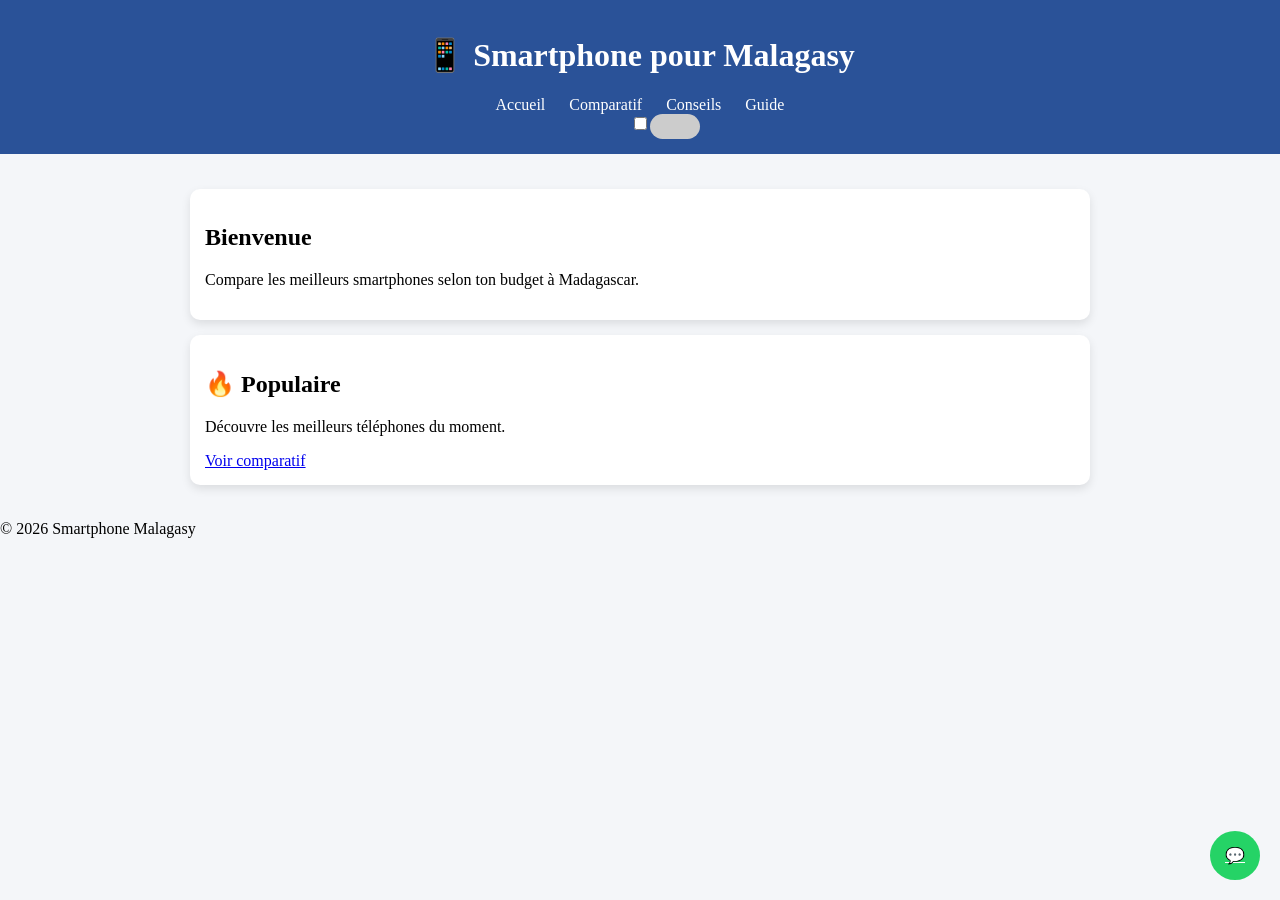
<file: index.html>
<!DOCTYPE html>
<html lang="fr">
<head>
<meta charset="UTF-8">
<meta name="viewport" content="width=device-width, initial-scale=1.0">

<title>Smartphone Malagasy</title>

<meta name="description" content="Comparatif smartphone Madagascar avec prix en Ariary et conseils.">

<link rel="stylesheet" href="style.css">
</head>

<body>

<header>
<h1>📱 Smartphone pour Malagasy</h1>

<nav>
<a href="index.html">Accueil</a>
<a href="budget.html">Comparatif</a>
<a href="conseils.html">Conseils</a>
<a href="guide.html">Guide</a>
</nav>

<label class="switch">
<input type="checkbox" id="themeToggle">
<span class="slider"></span>
</label>

</header>

<div class="container">

<div class="card">
<h2>Bienvenue</h2>
<p>Compare les meilleurs smartphones selon ton budget à Madagascar.</p>
</div>

<div class="card">
<h2>🔥 Populaire</h2>
<p>Découvre les meilleurs téléphones du moment.</p>
<a href="budget.html">Voir comparatif</a>
</div>

</div>

<footer>© 2026 Smartphone Malagasy</footer>

<a href="https://wa.me/261389228432" class="whatsapp">💬</a>

<script src="script.js"></script>
</body>
</html>
</file>
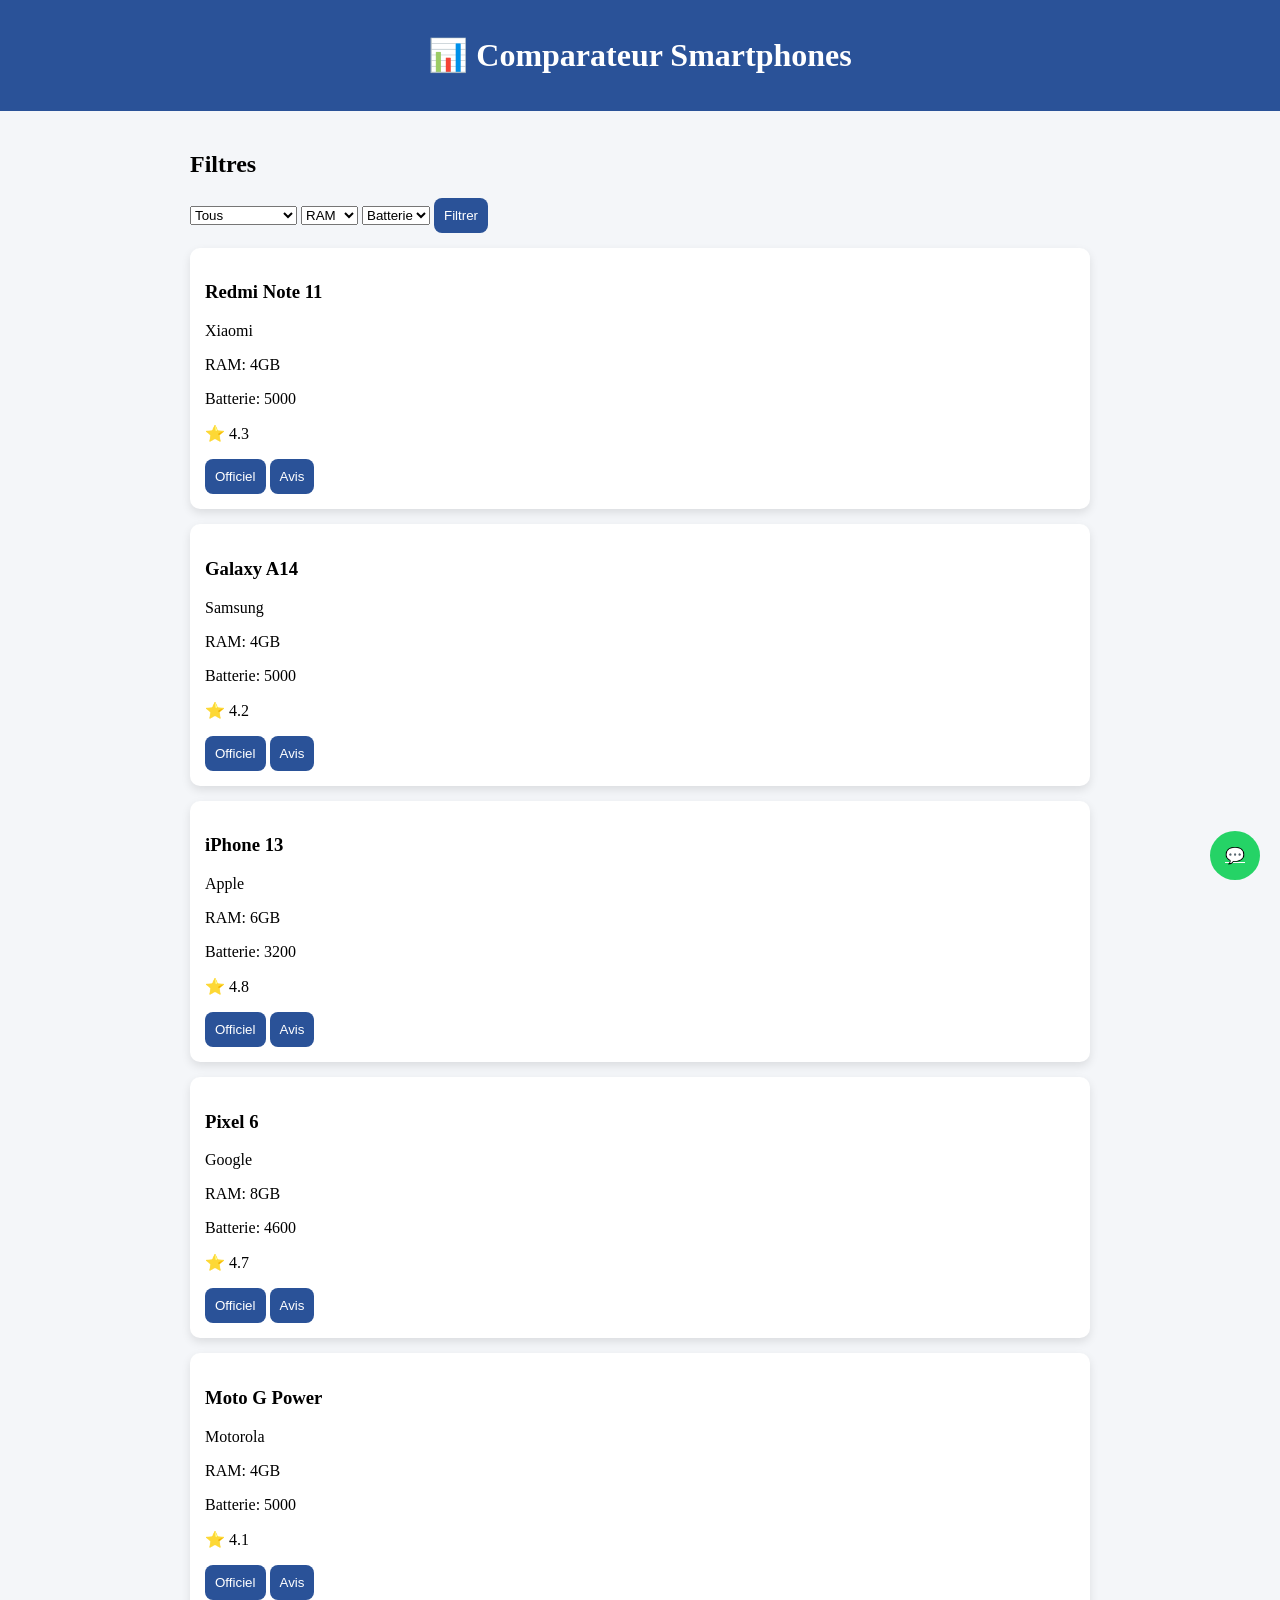
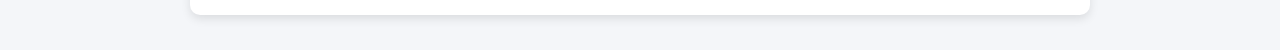
<file: budget.html>
<!DOCTYPE html>
<html lang="fr">
<head>
<meta charset="UTF-8">
<meta name="viewport" content="width=device-width, initial-scale=1.0">
<title>Comparatif Smartphones</title>

<link rel="stylesheet" href="style.css">
</head>

<body>

<header>
<h1>📊 Comparateur Smartphones</h1>
</header>

<div class="container">

<h2>Filtres</h2>

<select id="prix">
<option value="all">Tous</option>
<option value="petit">Petit budget</option>
<option value="moyen">Moyen budget</option>
<option value="premium">Premium</option>
</select>

<select id="ram">
<option value="all">RAM</option>
<option value="3">3GB+</option>
<option value="4">4GB+</option>
<option value="6">6GB+</option>
</select>

<select id="batterie">
<option value="all">Batterie</option>
<option value="4000">4000+</option>
<option value="5000">5000+</option>
</select>

<button onclick="filtrer()">Filtrer</button>

<div id="liste"></div>

</div>

<a href="https://wa.me/261XXXXXXXXX" class="whatsapp">💬</a>

<script src="script.js"></script>
</body>
</html>
</file>
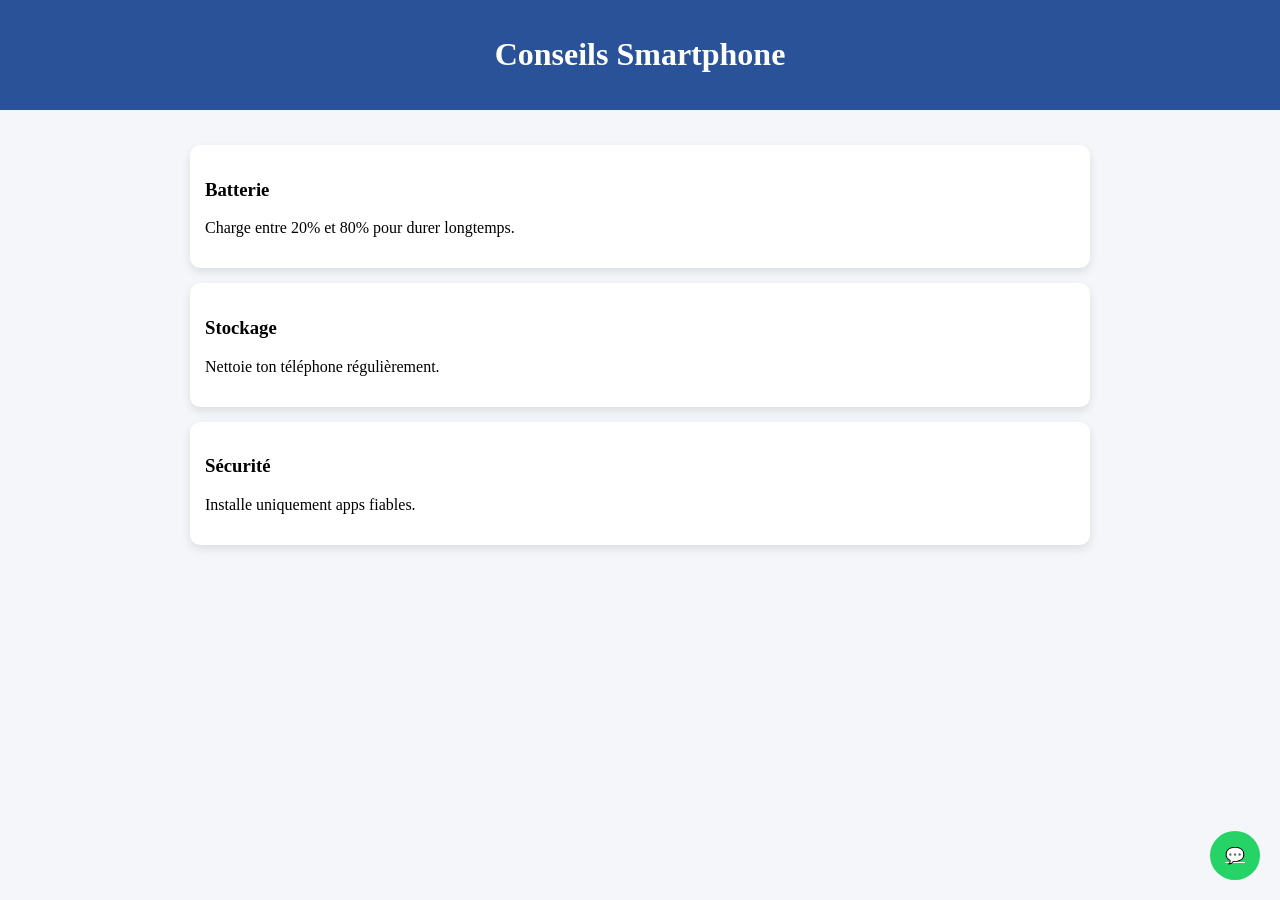
<file: conseils.html>
<!DOCTYPE html>
<html lang="fr">
<head>
<meta charset="UTF-8">
<meta name="viewport" content="width=device-width, initial-scale=1.0">
<title>Conseils</title>

<link rel="stylesheet" href="style.css">
</head>

<body>

<header>
<h1>Conseils Smartphone</h1>
</header>

<div class="container">

<div class="card">
<h3>Batterie</h3>
<p>Charge entre 20% et 80% pour durer longtemps.</p>
</div>

<div class="card">
<h3>Stockage</h3>
<p>Nettoie ton téléphone régulièrement.</p>
</div>

<div class="card">
<h3>Sécurité</h3>
<p>Installe uniquement apps fiables.</p>
</div>

</div>

<a href="https://wa.me/261XXXXXXXXX" class="whatsapp">💬</a>

<script src="script.js"></script>
</body>
</html>
</file>
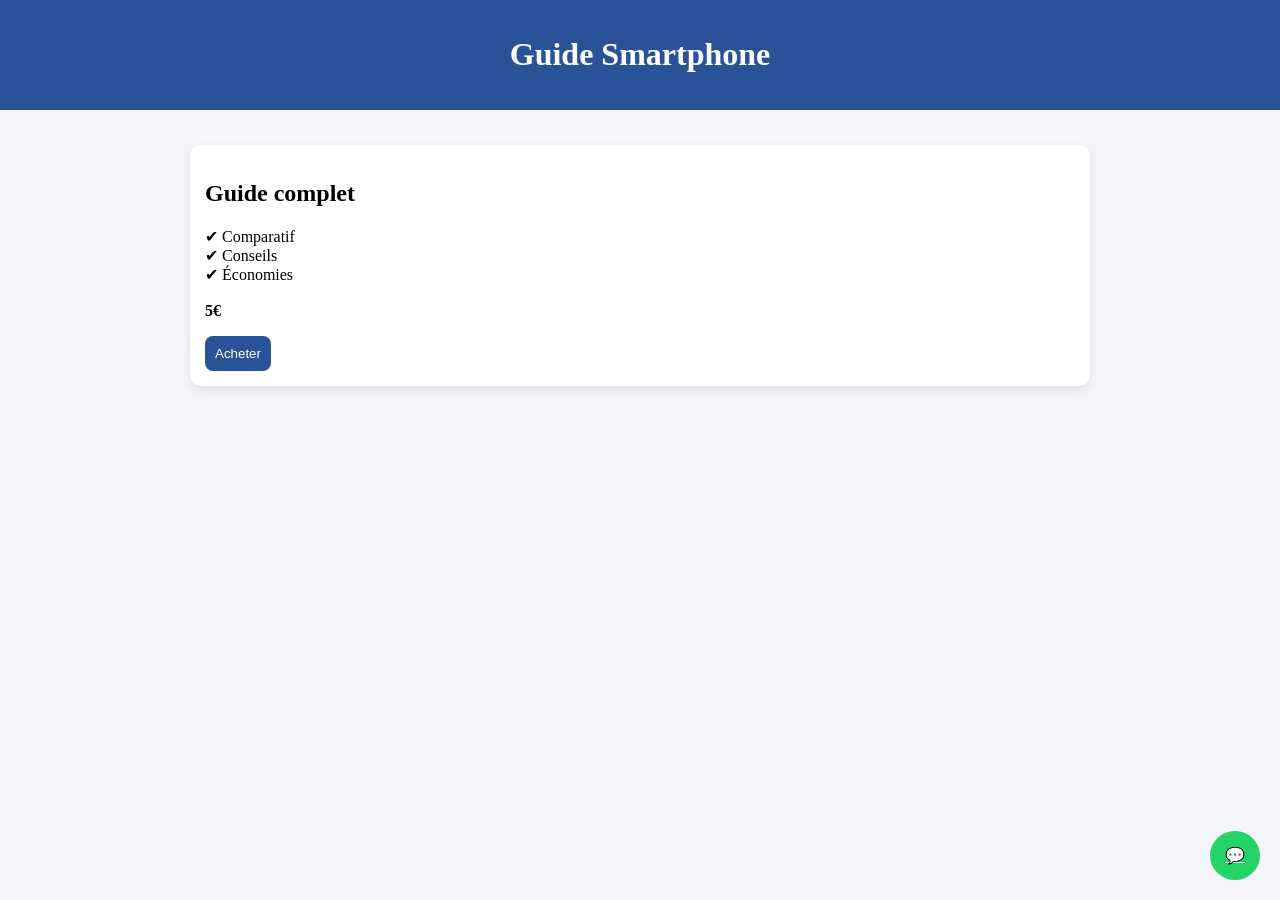
<file: guide.html>
<!DOCTYPE html>
<html lang="fr">
<head>
<meta charset="UTF-8">
<meta name="viewport" content="width=device-width, initial-scale=1.0">
<title>Guide</title>

<link rel="stylesheet" href="style.css">
</head>

<body>

<header>
<h1>Guide Smartphone</h1>
</header>

<div class="container">

<div class="card">
<h2>Guide complet</h2>

<p>
✔ Comparatif<br>
✔ Conseils<br>
✔ Économies<br><br>
<strong>5€</strong>
</p>

<button onclick="acheter()">Acheter</button>

</div>

</div>

<a href="https://wa.me/261XXXXXXXXX" class="whatsapp">💬</a>

<script src="script.js"></script>
</body>
</html>
</file>
<file: style.css>
body {
font-family: Times new roman;
margin: 0;
background: #f4f6f9;
transition: 0.3s;
}

header {
background: #2a5298;
color: white;
padding: 15px;
text-align: center;
}

nav a {
color: white;
margin: 10px;
text-decoration: none;
}

.container {
padding: 20px;
max-width: 900px;
margin: auto;
}

.card {
background: white;
padding: 15px;
margin: 15px 0;
border-radius: 10px;
box-shadow: 0 4px 10px rgba(0,0,0,0.1);
}

button {
background: #2a5298;
color: white;
padding: 10px;
border: none;
border-radius: 8px;
cursor: pointer;
}

button:hover {
background: #1e3c72;
}

/* WhatsApp */
.whatsapp {
position: fixed;
bottom: 20px;
right: 20px;
background: #25D366;
color: white;
padding: 15px;
border-radius: 50%;
}

/* DARK MODE */
.dark-mode {
background: #121212;
color: white;
}

.dark-mode .card {
background: #1e1e1e;
}

/* SWITCH */
.switch {
position: relative;
display: inline-block;
width: 50px;
height: 25px;
}

.slider {
position: absolute;
background: #ccc;
width: 100%;
height: 100%;
border-radius: 25px;
}

input:checked + .slider {
background: #2a5298;
}
</file>
